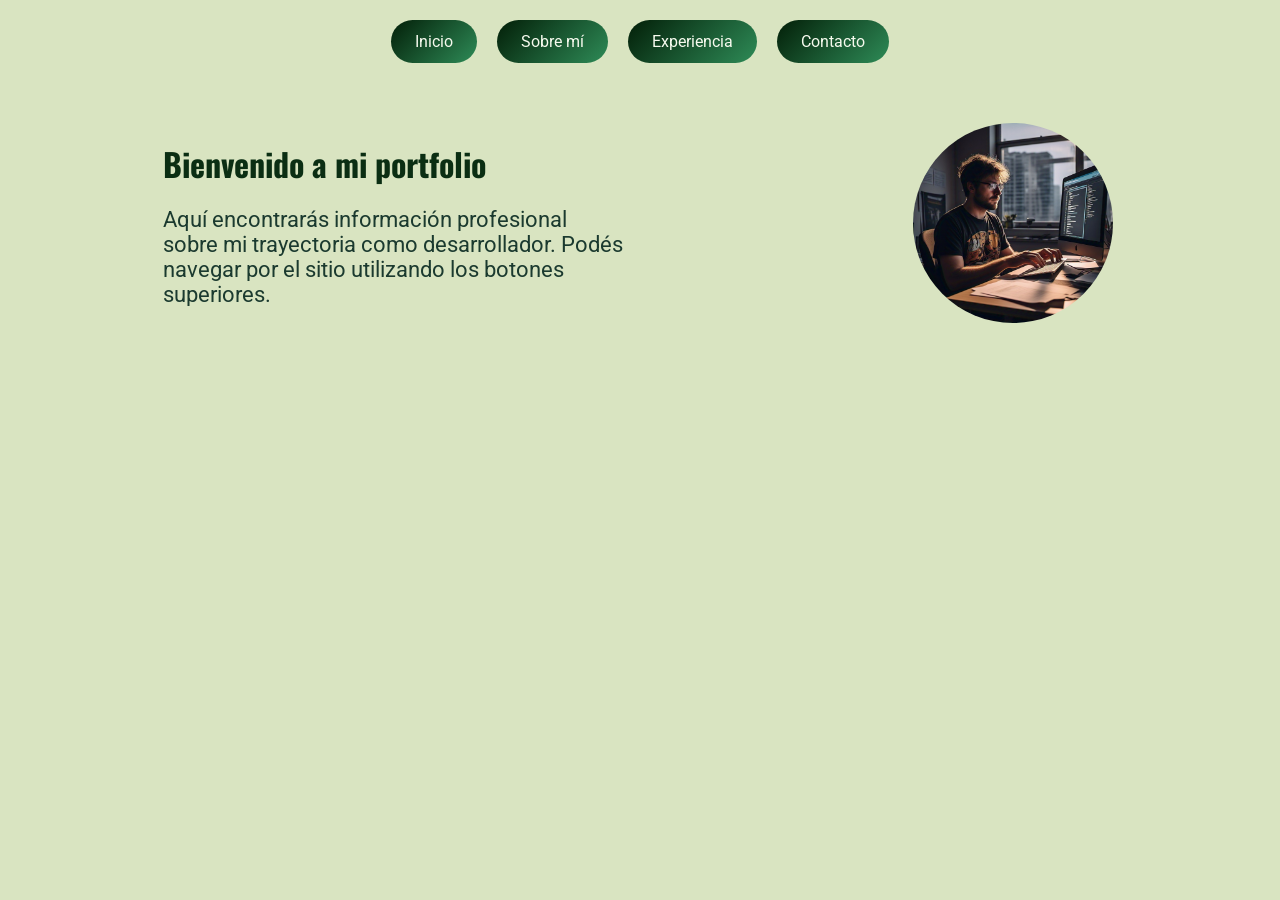
<file: index.html>
<!DOCTYPE html>
<html lang="es">
<head>
    <meta charset="UTF-8">
    <meta name="viewport" content="width=device-width, initial-scale=1.0">
    <title>Portfolio</title>

    <!--css-->
    <link rel="stylesheet" href="estilos/estilo1.css">

    <!--google fonts-->
    <link href="https://fonts.googleapis.com/css2?family=Roboto:wght@300;400;700&display=swap" rel="stylesheet">
    <link href="https://fonts.googleapis.com/css2?family=Oswald:wght@200..700&display=swap" rel="stylesheet">
</head>

<body>

    <!--barra de navegación-->
    <nav>
        <a class="boton" href="index.html">Inicio</a>
        <a class="boton" href="sobre-mi.html">Sobre mí</a>
        <a class="boton" href="experiencia.html">Experiencia</a>
        <a class="boton" href="contacto.html">Contacto</a>
        
    </nav>

    <!--contenedores de columnas-->
    <div class="contenedor">

        <!--columna texto-->
        <div class="texto">
            <h1>Bienvenido a mi portfolio</h1>  

            <p class="desc">
                Aquí encontrarás información profesional sobre mi trayectoria como desarrollador. Podés navegar por el sitio utilizando los botones superiores.
            </p> 
        </div>

        <!--columna imagen-->
        <div class="imagen">
            <img class="perfil-img" src="imagenes/mi-foto.jpg" alt="Mi foto de perfil">
        </div>

    </div>

  
  

</body>
</html>
</file>
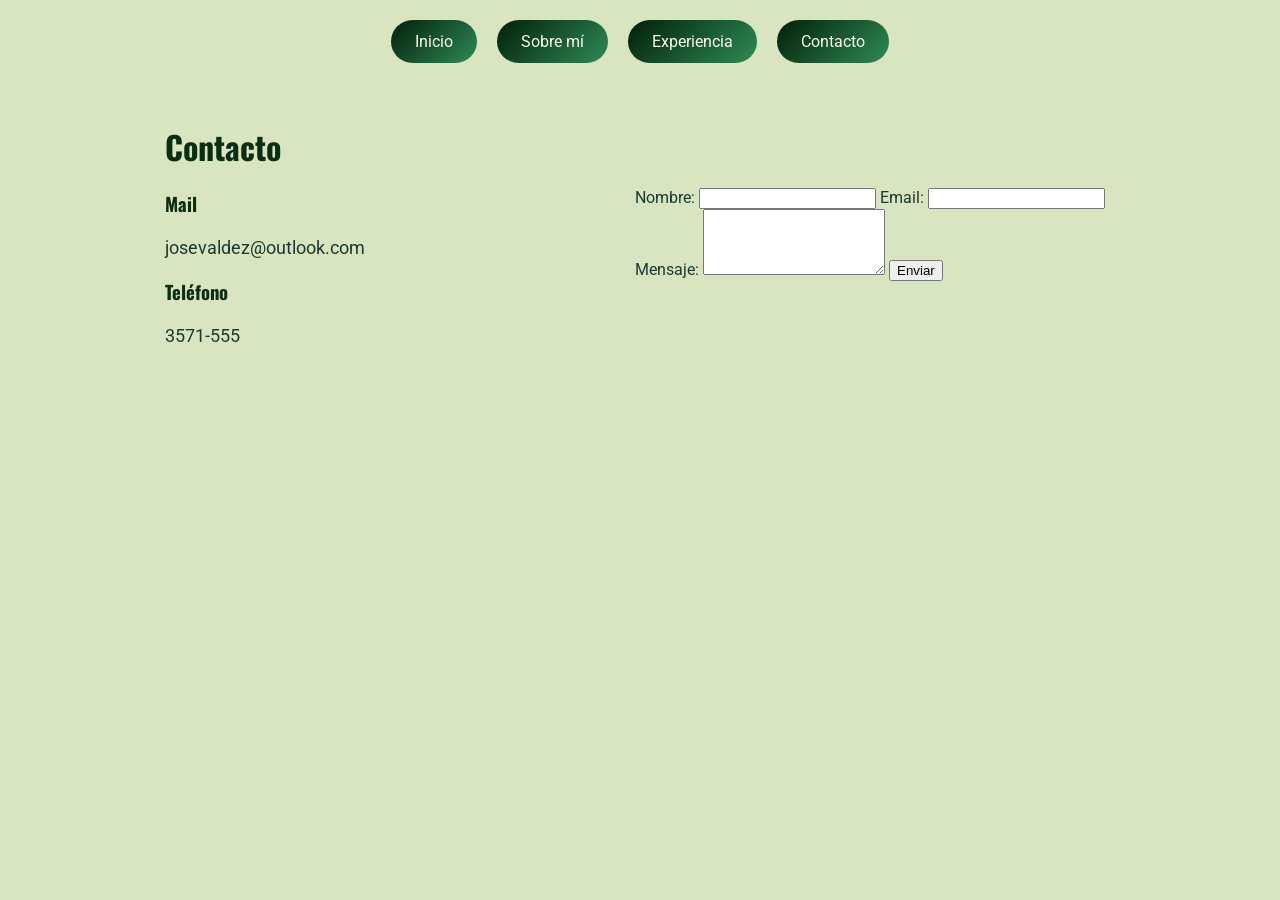
<file: contacto.html>
<!DOCTYPE html>
<html lang="es">
<head>
    <meta charset="UTF-8">
    <meta name="viewport" content="width=device-width, initial-scale=1.0">
    <title>Contacto</title>

    <link rel="stylesheet" href="estilos/estilo1.css">

    <link href="https://fonts.googleapis.com/css2?family=Roboto:wght@300;400;700&display=swap" rel="stylesheet">
    <link href="https://fonts.googleapis.com/css2?family=Oswald:wght@200..700&display=swap" rel="stylesheet">
</head>

<body>

<nav>
    <a class="boton" href="index.html">Inicio</a>
    <a class="boton" href="sobre-mi.html">Sobre mí</a>
    <a class="boton" href="experiencia.html">Experiencia</a>
    <a class="boton" href="contacto.html">Contacto</a>

    
</nav>



<div class="contenedor">
    <div class="texto">
        <h1>Contacto</h1>
        <h3>Mail</h3>
        <p>josevaldez@outlook.com</p>

        <h3>Teléfono</h3>
        <p>3571-555</p>
    </div>

    <div class="texto">
        <form>
            <label>Nombre: </label>
            <input type="text" required>

            <label>Email:</label>
            <input type="email" required>

            <label>Mensaje:</label>
            <textarea rows="4" required></textarea>

            <button type="submit">Enviar</button>
        </form>
    </div>
</div>



</body>
</html>
</file>
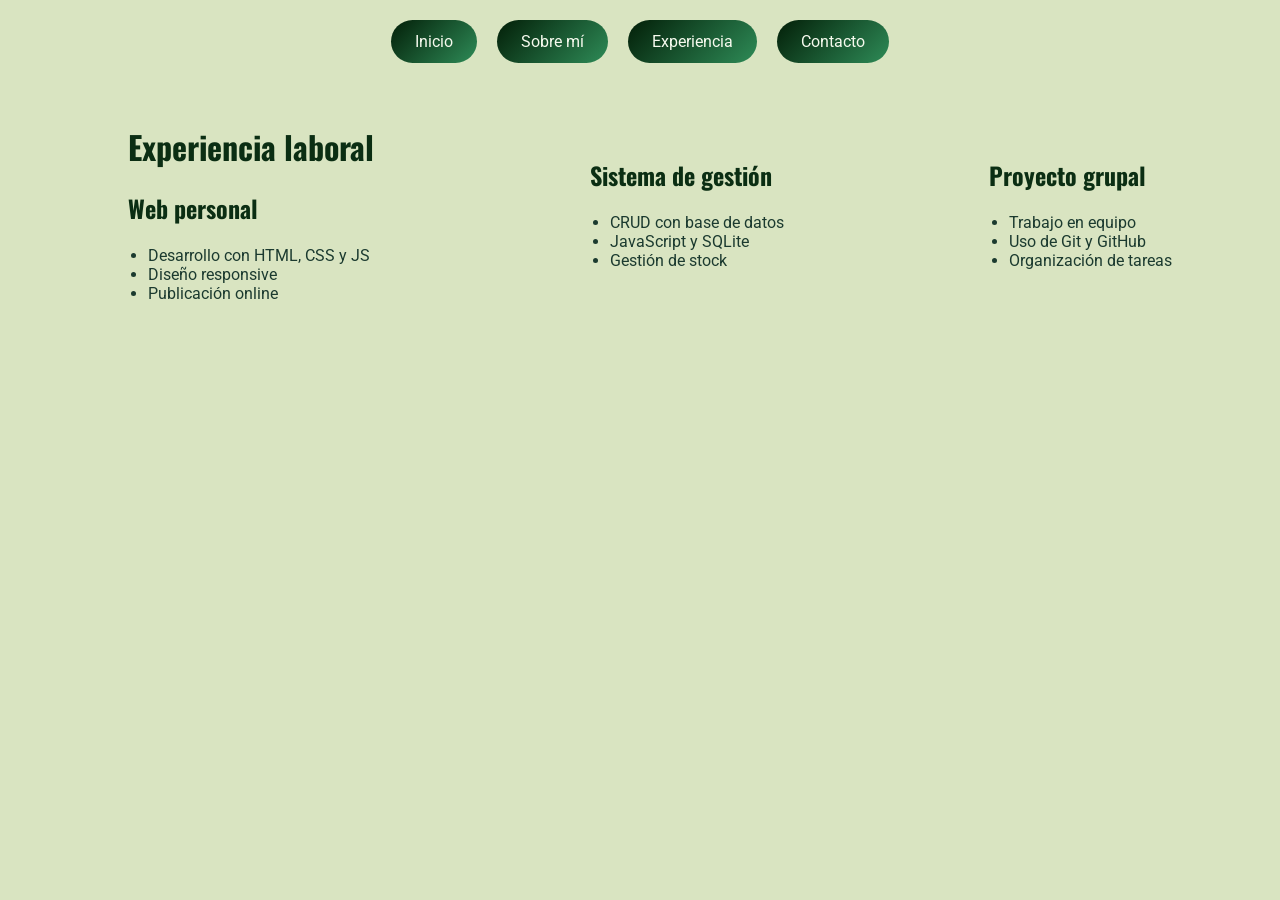
<file: experiencia.html>
<!DOCTYPE html>
<html lang="es">
<head>
    <meta charset="UTF-8">
    <meta name="viewport" content="width=device-width, initial-scale=1.0">
    <title>Experiencia</title>

    <link rel="stylesheet" href="estilos/estilo1.css">

    <link href="https://fonts.googleapis.com/css2?family=Roboto:wght@300;400;700&display=swap" rel="stylesheet">
    <link href="https://fonts.googleapis.com/css2?family=Oswald:wght@200..700&display=swap" rel="stylesheet">
</head>

<body>

<nav>
    <a class="boton" href="index.html">Inicio</a>
    <a class="boton" href="sobre-mi.html">Sobre mí</a>
    <a class="boton" href="experiencia.html">Experiencia</a>
    <a class="boton" href="contacto.html">Contacto</a>

    
</nav>

<div class="contenedor">
    <div class="texto">
        <h1>Experiencia laboral</h1>
        <h2>Web personal</h2>
        <ul>
            <li>Desarrollo con HTML, CSS y JS</li>
            <li>Diseño responsive</li>
            <li>Publicación online</li>
        </ul>
    </div>

    <div class="texto">
        <h2>Sistema de gestión</h2>
        <ul>
            <li>CRUD con base de datos</li>
            <li>JavaScript y SQLite</li>
            <li>Gestión de stock</li>
        </ul>
    </div>

    <div class="texto">
        <h2>Proyecto grupal</h2>
        <ul>
            <li>Trabajo en equipo</li>
            <li>Uso de Git y GitHub</li>
            <li>Organización de tareas</li>
        </ul>
    </div>

</div>



</body>
</html>
</file>
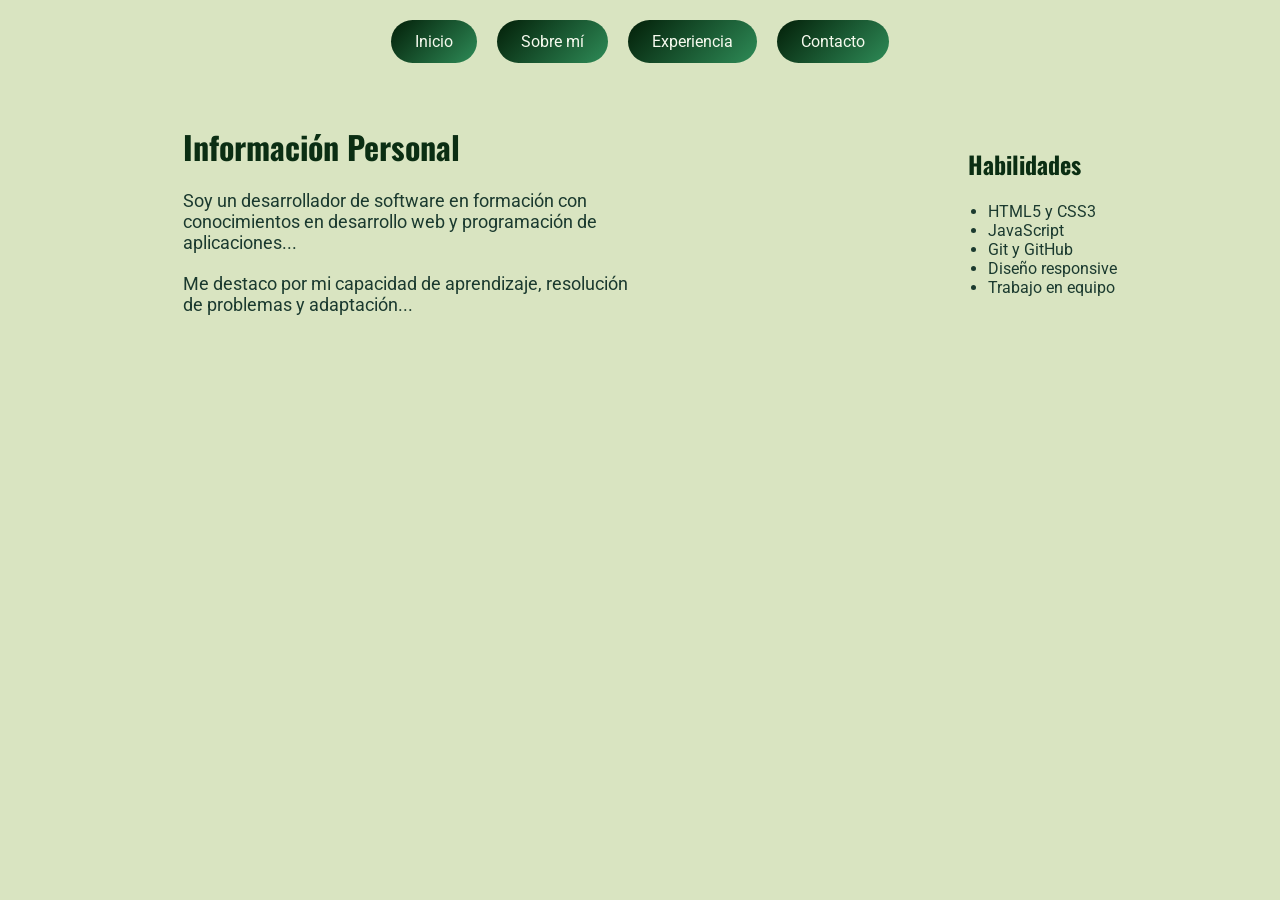
<file: sobre-mi.html>
<!DOCTYPE html>
<html lang="es">
<head>
    <meta charset="UTF-8">
    <meta name="viewport" content="width=device-width, initial-scale=1.0">
    <title>Sobre mí</title>

    <link rel="stylesheet" href="estilos/estilo1.css">

    <link href="https://fonts.googleapis.com/css2?family=Roboto:wght@300;400;700&display=swap" rel="stylesheet">
    <link href="https://fonts.googleapis.com/css2?family=Oswald:wght@200..700&display=swap" rel="stylesheet">
</head>

<body>

<nav>
    <a class="boton" href="index.html">Inicio</a>
    <a class="boton" href="sobre-mi.html">Sobre mí</a>
    <a class="boton" href="experiencia.html">Experiencia</a>
    <a class="boton" href="contacto.html">Contacto</a>

    
</nav>

<div class="contenedor">
    <div class="texto">
        <h1>Información Personal</h1>

        <p>
            Soy un desarrollador de software en formación con conocimientos en desarrollo web y programación de aplicaciones...
        </p>

        <p>
            Me destaco por mi capacidad de aprendizaje, resolución de problemas y adaptación...
        </p>
    </div>

    <div class="imagen">
        <h2>Habilidades</h2>
        <ul>
            <li>HTML5 y CSS3</li>
            <li>JavaScript</li>
            <li>Git y GitHub</li>
            <li>Diseño responsive</li>
            <li>Trabajo en equipo</li>
        </ul>
    </div>
</div>

</body>
</html>
</file>
<file: estilos/estilo1.css>
/*modo claro*/
:root {
  --colorF: #d9e4c1;/*Color del Fondo*/
  --colorTx: #1b3a2f;/*Color del Texto*/
  --colorTi: #0b2e13;/*Color del Titulo*/
  --colorBTx: #f6faee;/*Color de Texto del Botón*/
  --colorBF: linear-gradient(135deg, #031f08 , #2E8B57);/*Color de Fondo del Botón*/
}

/*modo oscuro*/
.modosc {
  --colorF: #0f1a13;/*Color del Fondo*/
  --colorTx: #d8f3dc;/*Color del Texto*/
  --colorTi: #95d5b2;/*Color del Titulo*/
  --colorBTx: #ffffff;/*Color del Texto del Botón*/
  --colorBF: linear-gradient(135deg, #1b4332, #2d6a4f);/*Color del Fondo del Botón*/
}

/*body*/
body {
  font-family: 'Roboto', sans-serif;
  background: var(--colorF);
  color: var(--colorTx);
  margin: 0;
  transition: background 0.3s, color 0.3s;
}

/*Barra de navegación*/
nav {
  display: flex;
  justify-content: center;
  align-items: center;
  flex-wrap: wrap;
  padding: 10px;
}

/*botones navegación*/
.boton {
  padding: 12px 24px;
  margin: 10px;
  font-size: 16px;
  color: var(--colorBTx);
  background: var(--colorBF);
  text-decoration: none;
  border-radius: 30px;
  transition: 0.3s;
}

/*botón modo oscuro*/
.modoscbt {
  padding: 10px 16px;
  margin: 10px;
  font-size: 16px;
  border: none;
  border-radius: 50%;
  cursor: pointer;
  background-color: #031f08;
  color: white;

}

/*títulos*/
h1, h2, h3 {
  font-family: 'Oswald', sans-serif;
  color: var(--colorTi);
  margin: 20px;
}

/*párrafos*/
p {
  margin: 20px;
  font-size: 18px;
}

/*descripción*/
.desc {
  font-size: 22px;
}

/*imagen del perfil*/
.perfil-img {
  width: 250px;
  max-width: 80%;
  height: auto;
  border-radius: 50%;
  display: block;
  margin: 20px auto;
}


/*columnas*/
.contenedor {
  display: flex;
  align-items: center;
  justify-content: space-around;
  flex-wrap: wrap; /* hace que sea responsive */
  padding: 20px;
}

/* columna texto */
.texto {
  max-width: 500px;
}

/* columna imagen */
.imagen {
  max-width: 300px;
}
</file>
